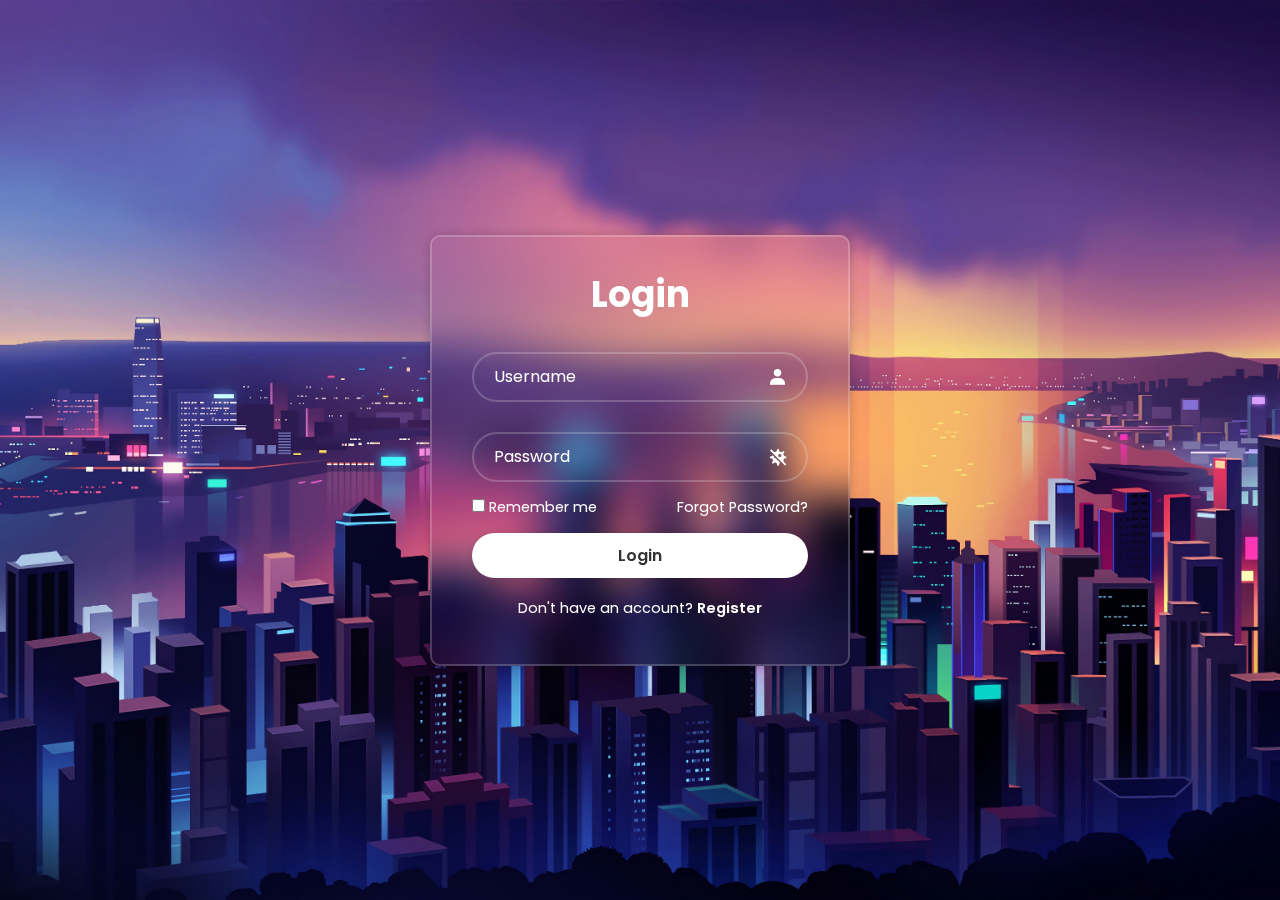
<file: index.html>
<!DOCTYPE html>
<html lang="en">
    <head>
        <link href="style.css" rel="stylesheet">
        <meta charset="UTF-8">
        <meta http-equiv="X-UA-Compatible" content="IE-edge">
        <meta name="viewport" content="width=device-width, initial-scale=1.0">
        <title>Mysterious Web</title>
        <link href='https://unpkg.com/boxicons@2.1.4/css/boxicons.min.css' rel='stylesheet'>
    </head>
<!--This is the way to annotate.-->


    <body>

        <div class="wrapper">
            <form action="" id="loginForm">
                <h1>Login</h1>
                <div class="input-box">
                    <input type="text" id="username" placeholder="Username" required>
                    <i class='bx bxs-user'></i>
                </div>
                <div class="input-box">
                    <input type="password" id="password" placeholder="Password" required>
                    <i class='bx bxs-virus-block' ></i>
                </div>
                <div class="remember-forgot">
                    <label><input type="checkbox"> Remember me</label>
                    <a href="#">Forgot Password?</a>
                </div>

                <button type="button" class="btn" onclick="login()">Login</button>

                <div class="register-link">
                    <p>Don't have an account? <a href="#">Register</a></p>
                </div>
                
            </form>
        </div>

        <script src="login.js"></script>

        

    </body>
</html>
</file>
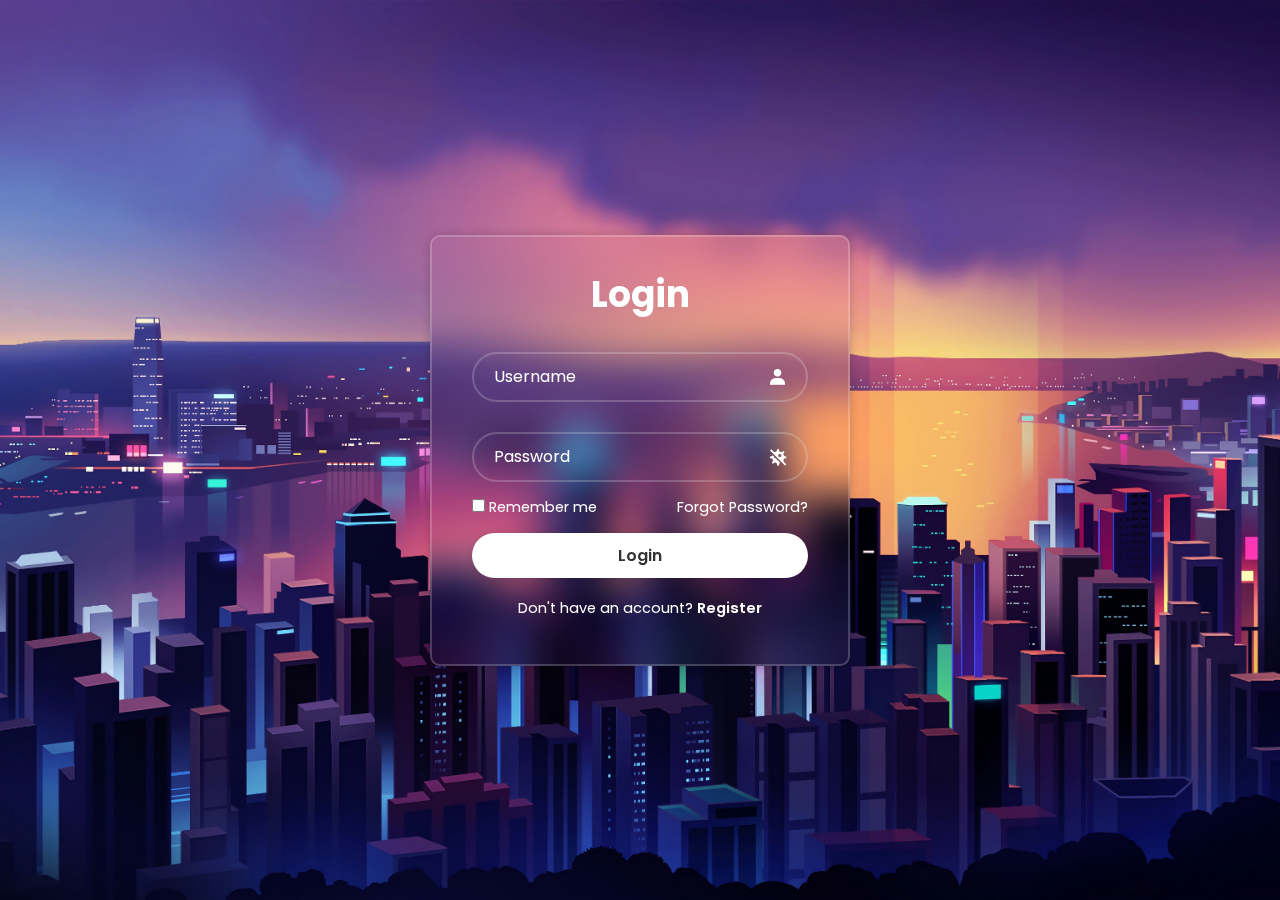
<file: login.html>
<!DOCTYPE html>
<html lang="en">
    <head>
        <link href="style.css" rel="stylesheet">
        <meta charset="UTF-8">
        <meta http-equiv="X-UA-Compatible" content="IE-edge">
        <meta name="viewport" content="width=device-width, initial-scale=1.0">
        <title>Mysterious Web</title>
        <link href='https://unpkg.com/boxicons@2.1.4/css/boxicons.min.css' rel='stylesheet'>
    </head>
<!--This is the way to annotate.-->


    <body>

        <div class="wrapper">
            <form action="" id="loginForm">
                <h1>Login</h1>
                <div class="input-box">
                    <input type="text" id="username" placeholder="Username" required>
                    <i class='bx bxs-user'></i>
                </div>
                <div class="input-box">
                    <input type="password" id="password" placeholder="Password" required>
                    <i class='bx bxs-virus-block' ></i>
                </div>
                <div class="remember-forgot">
                    <label><input type="checkbox"> Remember me</label>
                    <a href="#">Forgot Password?</a>
                </div>

                <button type="submit" class="btn" onclick="login()">Login</button>

                <div class="register-link">
                    <p>Don't have an account? <a href="#">Register</a></p>
                </div>
                
            </form>
        </div>

        <script scr="login.js"></script>

        

    </body>
</html>
</file>
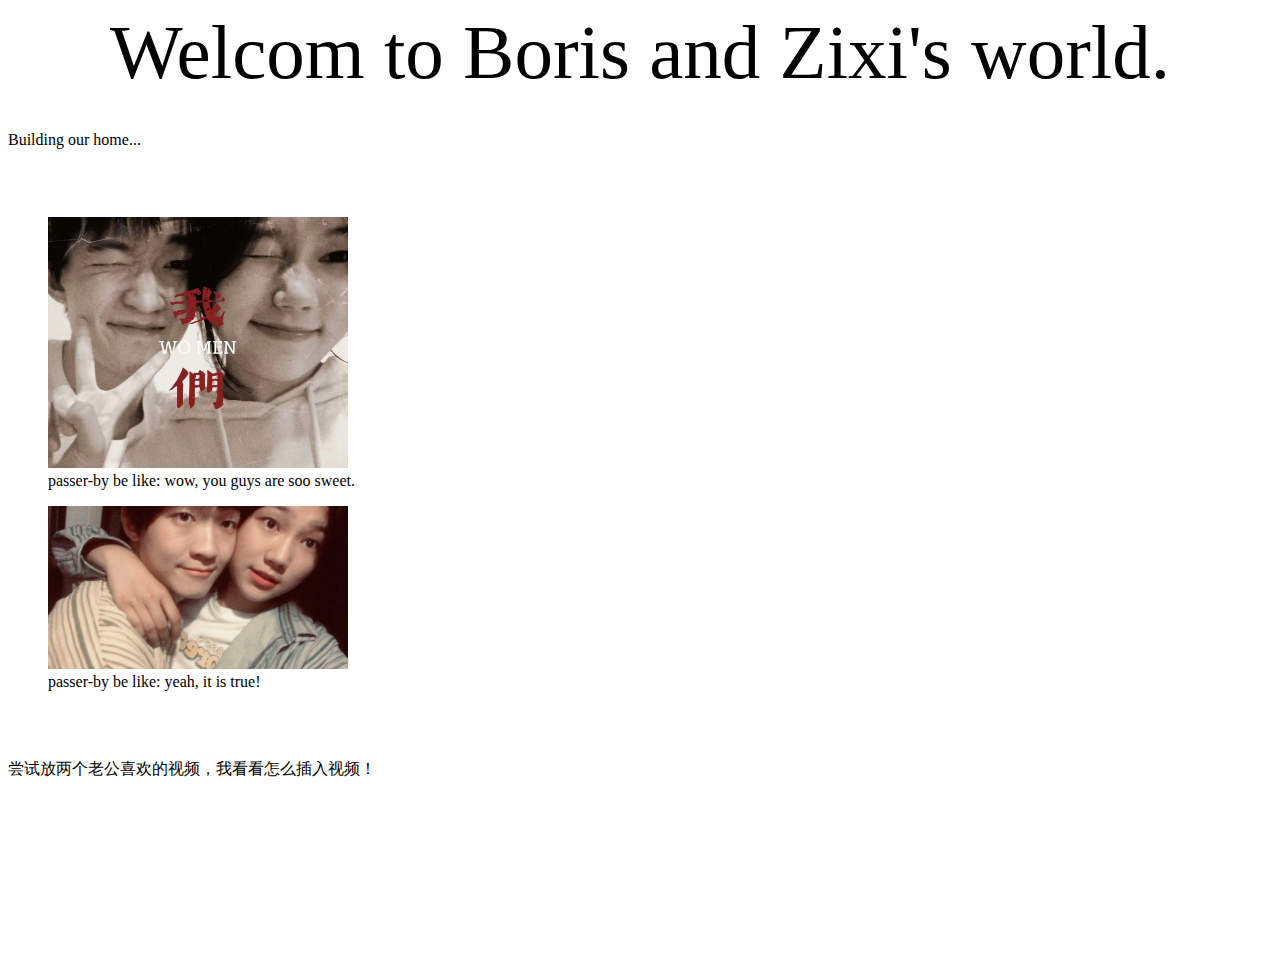
<file: mainpage.html>
<!DOCTYPE html>
<html lang="en">

<head>
  <meta charset="UTF-8">
  <meta name="viewport" content="width=device-width, initial-scale=1.0">
  <title>宝宝巴士嘟嘟嘟</title>
  <style>

    header {
      font-size: 77px;
      text-align: center;
      /* font-size: 1.5em; 根据需要调整 header 字体大小 */
    }

    /* 添加其他样式规则以确保适配手机屏幕 */
    img {
      width: 90vw; /* 设置图片宽度为视口宽度的 90% */
      max-width: 100%; /* 确保图片不会比其原始尺寸更大 */
      height: auto; /* 保持图片宽高比 */
    }
    
    @media (min-width: 768px) {
      /* 在电脑视图（宽度大于等于 768px）时，固定图片宽度为 300px */
      img {
          width: 300px;
      }
    }
  </style>

</head>

<body>
  <header>
    Welcom to Boris and Zixi's world.
  </header>
  
  <br>

  <p>Building our home...</p>
  
  <br><br>

  <div>
      <figure>
          <img src="uame.jpg" alt="zixi chose">
          <figcaption>passer-by be like: wow, you guys are soo sweet.</figcaption>
      </figure>
  </div>
  
  <div>
      <figure>
          <img src="us.jpg" alt="boris chose">
          <figcaption>passer-by be like: yeah, it is true!</figcaption>
      </figure>
  </div>


  <br><br>

  <p>尝试放两个老公喜欢的视频，我看看怎么插入视频！</p>

  <iframe src="//player.bilibili.com/player.html?aid=792389622&bvid=BV18C4y1Q72W&cid=1371901017&p=1" scrolling="no" border="0" frameborder="no" framespacing="0" allowfullscreen="true"> </iframe>

</body>

</html>
</file>
<file: style.css>
@import url("https://fonts.googleapis.com/css2?family=Poppins:wght@300;400;500;600;700;800;900&display=swap");

* {
    margin: 0;
    padding: 0;
    box-sizing: border-box;
    font-family:"Poppins", sans-serif;
}

body {
    display: flex;
    align-items: center;
    justify-content: center;
    min-height: 100vh;
    background: url('hk.jpg') no-repeat;
    background-size: cover;
    background-position: center;
}

.wrapper {
    width: 420px;
    background: transparent;
    border: 2px solid rgba(255, 255, 255, .2);
    backdrop-filter: blur(20px);
    box-shadow: 0 0 10px rgba(0, 0, 0, .2);
    color: #fff;
    border-radius: 10px;
    padding: 30px 40px;
}

.wrapper h1 {
    font-size: 36px;
    text-align: center;
}

.wrapper .input-box {
    position: relative;
    width: 100%;
    height: 50px;
    margin: 30px 0;
}

.input-box input {
    width: 100%;
    height: 100%;
    background: transparent;
    border: none;
    outline: none;
    border: 2px solid rgba(255, 255, 255, .2);
    border-radius: 40px;
    font-size: 16px;
    color: #fff;
    padding: 20px 45px 20px 20px;
}

.input-box input::placeholder {
    color: #fff;
}

.input-box i {
    position: absolute;
    right: 20px;
    top: 50%;
    transform: translateY(-50%);
    font-size: 20px;
}

.wrapper .remember-forgot {
    display: flex;
    justify-content: space-between;
    font-size: 14.5px;
    margin: -15px 0 15px;
}

.remrmber-forgot label input {
    accent-color: #fff;
    margin-right: 3px;
}

.remember-forgot a {
    color: #fff;
    text-decoration: none;
}

.remember-forgot a:hover {
    text-decoration: underline;
}

.wrapper .btn {
    width: 100%;
    height: 45px;
    background: #fff;
    border: none;
    outline: none;
    border-radius: 40px;
    box-shadow: 0 0 10px rgba(0, 0, 0, .1);
    cursor: pointer;
    font-size: 16px;
    color: #333;
    font-weight: 600;
}

.wrapper .register-link {
    font-size: 14.5px;
    text-align: center;
    margin: 20px 0 15px;
}

.register-link p a {
    color: #fff;
    text-decoration: none;
    font-weight: 600;
}

.register-link p a:hover {
    text-decoration: underline;
}

.centered {
    text-align: center;
    font-size: 77px;
}

.large {
    font-size: 77px;
}

.medium {
    font-size: medium;
}

.small {
    font-size: small;
}

.row {
    margin-left: auto;
    margin-right: auto;
    text-align: center;
}



img {
    width: 90vw; /* 设置图片宽度为视口宽度的 90% */
    max-width: 100%; /* 确保图片不会比其原始尺寸更大 */
    height: auto; /* 保持图片宽高比 */
}

@media (min-width: 768px) {
    /* 在电脑视图（宽度大于等于 768px）时，固定图片宽度为 300px */
    img {
        width: 300px;
    }
}
</file>
